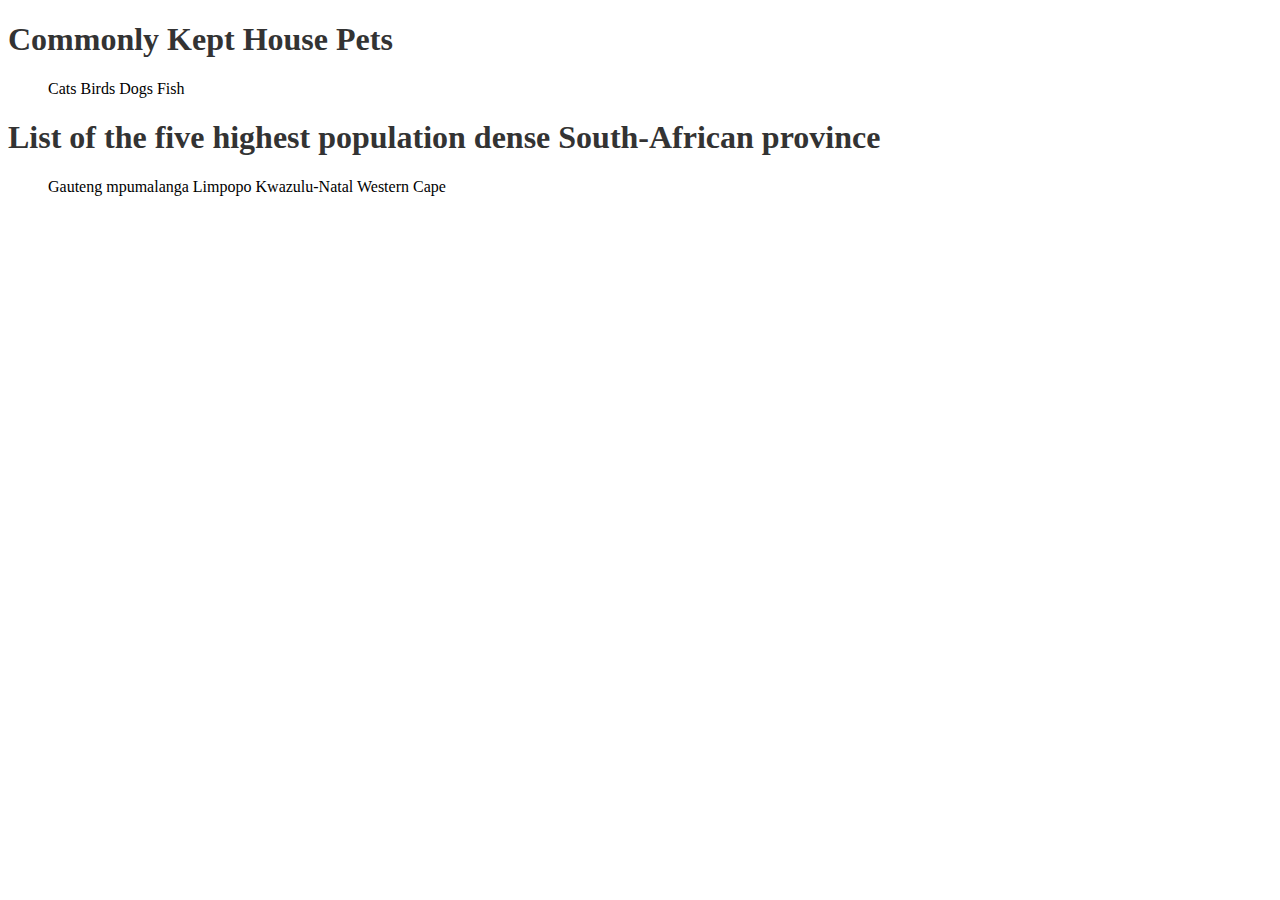
<file: 01 - Week 1 - HTML5 & CSS3/02 - Exercise 2/index.html>
<!DOCTYPE html>
<html lang="en">
<head>
    <meta charset="UTF-8">
    <meta name="viewport" content="width=device-width, initial-scale=1.0">
    <title>House Pets And South African Provinces</title>
    <style>
        body {
            font-family: Arial, Helvetica, sans-serif
            margin: 20px;
        }
        h1 {
            color: #333;
        }
    </style>
</head>
<body>

    <h1>Commonly Kept House Pets</h1>
    <ul>
        <Ii>Cats</Ii>
        <Ii>Birds</Ii>
        <Ii>Dogs</Ii>
        <Ii>Fish</Ii>
    </ul>

    <h1>List of the five highest population dense South-African province</h1>
    <ul>
        <Ii>Gauteng</Ii>
        <Ii>mpumalanga</Ii>
        <Ii>Limpopo</Ii>
        <Ii>Kwazulu-Natal</Ii>
        <Ii>Western Cape</Ii>
    </ul>

</body>
</html>
</file>
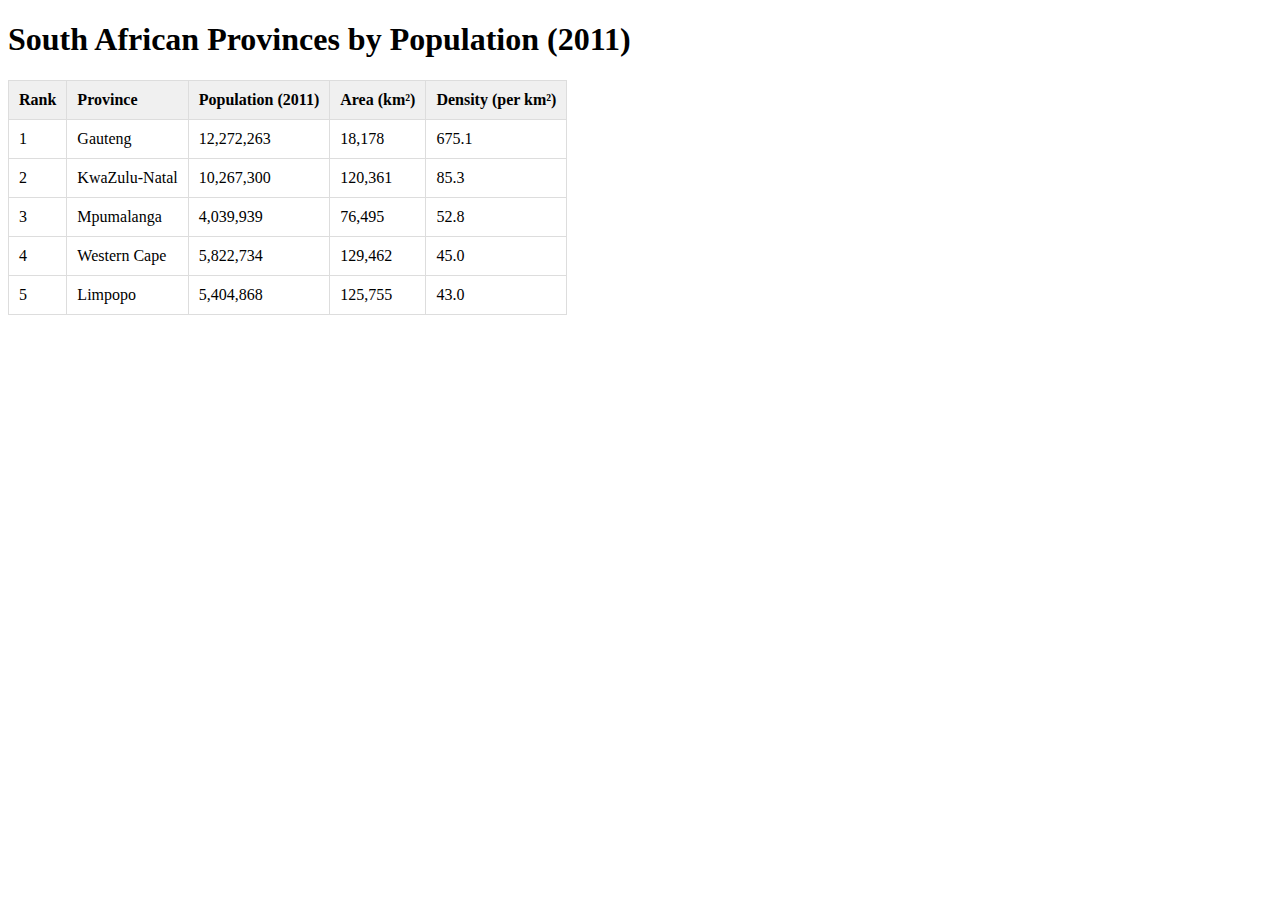
<file: 01 - Week 1 - HTML5 & CSS3/03 - Exercise 3/index.html>
<!DOCTYPE html>
<html>
<head>
	<title>South African Provinces by Population</title>
	<style>
		table {
			border-collapse: collapse;
		}
		th, td {
			border: 1px solid #ddd;
			padding: 10px;
			text-align: left;
		}
		th {
			background-color: #f0f0f0;
		}
	</style>
</head>
<body>
	<h1>South African Provinces by Population (2011)</h1>
	<table>
		<thead>
			<tr>
				<th>Rank</th>
				<th>Province</th>
				<th>Population (2011)</th>
				<th>Area (km²)</th>
				<th>Density (per km²)</th>
			</tr>
		</thead>
		<tbody>
			<tr>
				<td>1</td>
				<td>Gauteng</td>
				<td>12,272,263</td>
				<td>18,178</td>
				<td>675.1</td>
			</tr>
			<tr>
				<td>2</td>
				<td>KwaZulu-Natal</td>
				<td>10,267,300</td>
				<td>120,361</td>
				<td>85.3</td>
			</tr>
			<tr>
				<td>3</td>
				<td>Mpumalanga</td>
				<td>4,039,939</td>
				<td>76,495</td>
				<td>52.8</td>
			</tr>
			<tr>
				<td>4</td>
				<td>Western Cape</td>
				<td>5,822,734</td>
				<td>129,462</td>
				<td>45.0</td>
			</tr>
			<tr>
				<td>5</td>
				<td>Limpopo</td>
				<td>5,404,868</td>
				<td>125,755</td>
				<td>43.0</td>
			</tr>
		</tbody>
	</table>
</body>
</html>
</file>
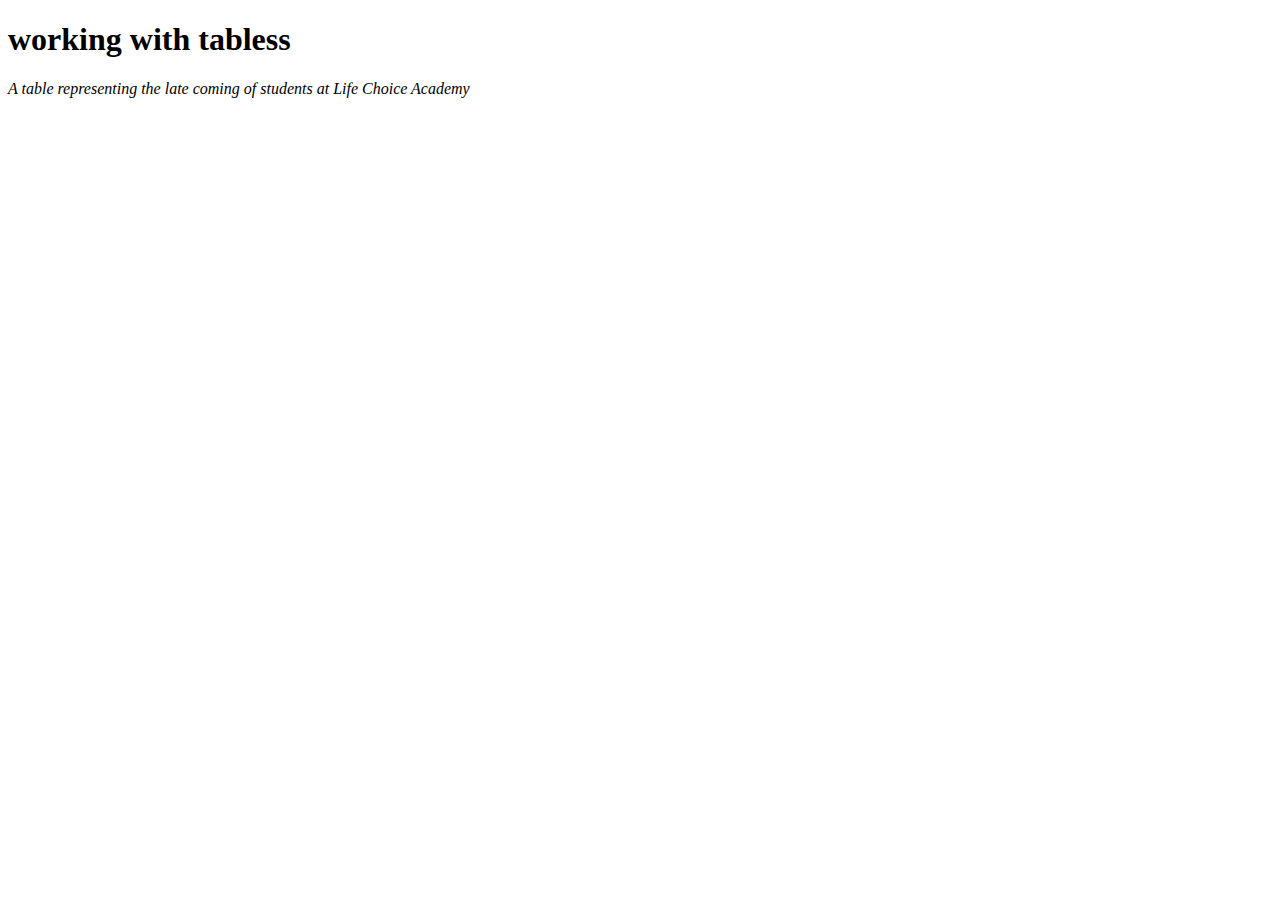
<file: 01 - Week 1 - HTML5 & CSS3/04 - Lesson 4/index.html>
<!DOCTYPE html>
<html lang="en">
<head>
    <meta charset="UTF-8">
    <meta name="viewport" content="width=device-width, initial-scale=1.0">
    <title>lesson_4_tables_&_forms</title>
    <!-- External CSS -->
     <link rel="styleheart" href="style.css">

    <!-- Internal CSS -->
     <style>
        table{
            background-color: blue !important;
        }
</style>
</head>
<body>
    <h1>working with tabless</h1>
    <p><i>A table representing the late coming of students at Life Choice Academy</i></p>
</body>
    <!-- Table Start -->
     <table width="100%" border="1px" styles="background-color: bisque;
     
     <
</file>
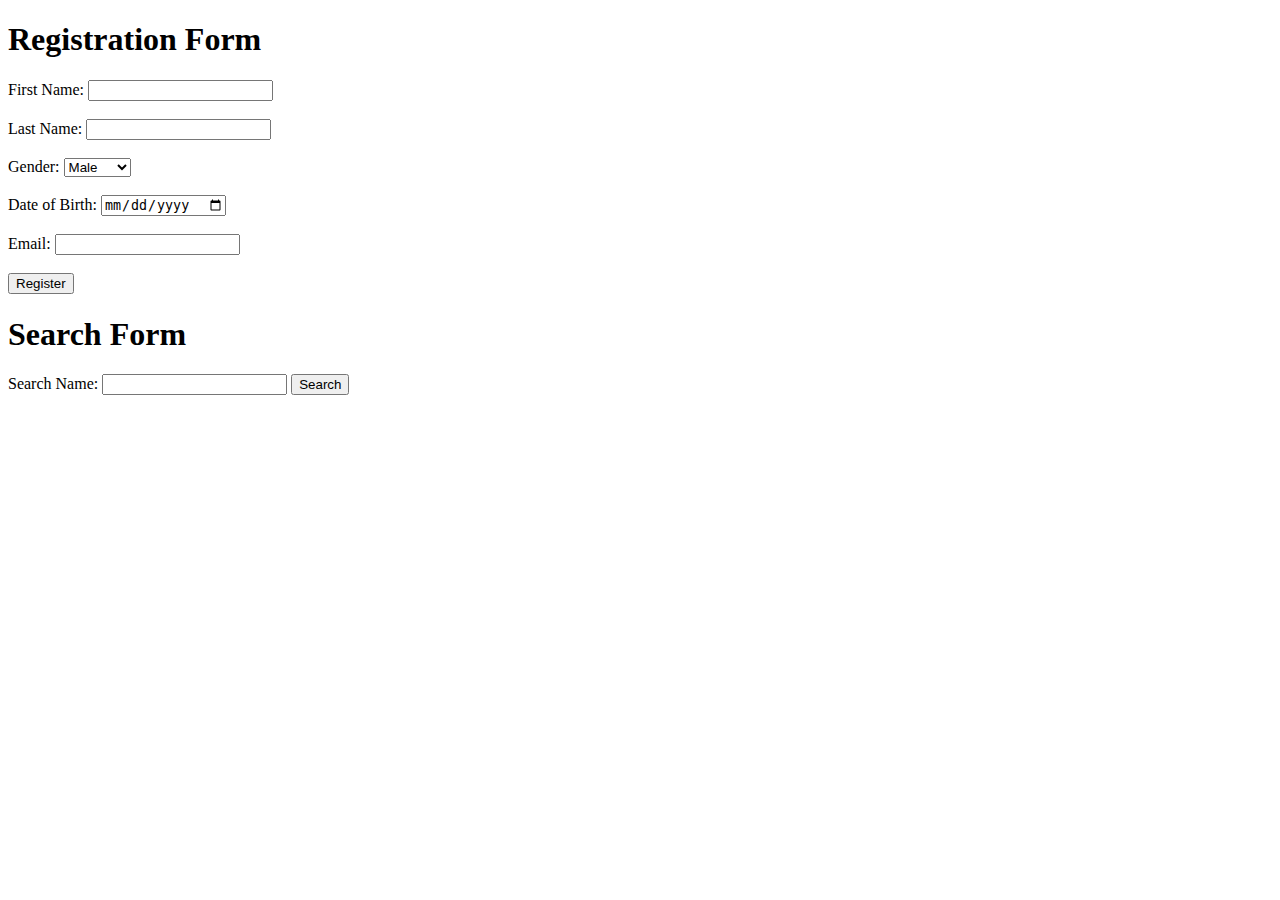
<file: 01 - Week 1 - HTML5 & CSS3/041 - Exercise 4/index.html>
<!DOCTYPE html>
<html>
<head>
	<title>Registration and Search Form</title>
</head>
<body>
	<h1>Registration Form</h1>
	<form action="https://formspree.io/f/xpwzpzrd" method="post">
		<label for="first_name">First Name:</label>
		<input type="text" id="first_name" name="first_name"><br><br>
		<label for="last_name">Last Name:</label>
		<input type="text" id="last_name" name="last_name"><br><br>
		<label for="gender">Gender:</label>
		<select id="gender" name="gender">
			<option value="male">Male</option>
			<option value="female">Female</option>
			<option value="other">Other</option>
		</select><br><br>
		<label for="date_of_birth">Date of Birth:</label>
		<input type="date" id="date_of_birth" name="date_of_birth"><br><br>
		<label for="email">Email:</label>
		<input type="email" id="email" name="email"><br><br>
		<input type="submit" value="Register">
	</form>
	<h1>Search Form</h1>
	<form action=" http://httpbin.org/get" method="get">
		<label for="search_name">Search Name:</label>
		<input type="text" id="search_name" name="search_name">
		<input type="submit" value="Search">
	</form>
</body>
</html>
</file>
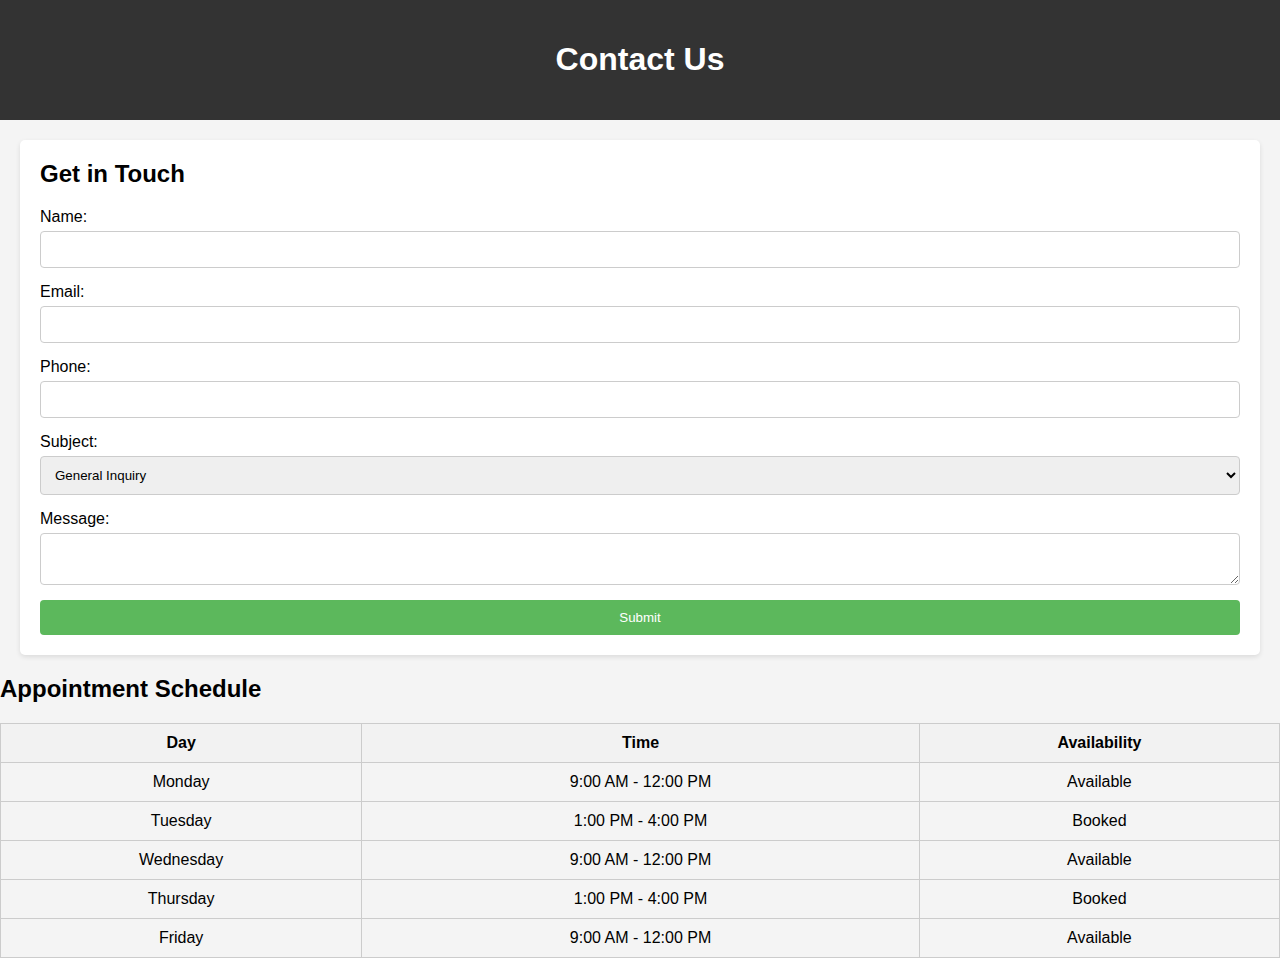
<file: 01 - Week 1 - HTML5 & CSS3/06 - Exercise 6/index.html>
<!DOCTYPE html>
<html lang="en">
<head>
    <meta charset="UTF-8">
    <meta name="viewport" content="width=device-width, initial-scale=1.0">
    <link rel="stylesheet" href="styles.css">
    <title>Contact Us</title>
</head>
<body>
    <header>
        <h1>Contact Us</h1>
    </header>
    <main>
        <section class="contact-form">
            <h2>Get in Touch</h2>
            <form>
                <label for="name">Name:</label>
                <input type="text" id="name" name="name">

                <label for="email">Email:</label>
                <input type="email" id="email" name="email">

                <label for="phone">Phone:</label>
                <input type="tel" id="phone" name="phone">

                <label for="subject">Subject:</label>
                <select id="subject" name="subject">
                    <option value="general">General Inquiry</option>
                    <option value="appointment">Schedule Appointment</option>
                    <option value="feedback">Feedback</option>
                </select>

                <label for="message">Message:</label>
                <textarea id="message" name="message"></textarea>
                <button type="submit">Submit</button>
            </form>
        </section>

        <section class="schedule-table">
            <h2>Appointment Schedule</h2>
            <table>
                <thead>
                    <tr>
                        <th>Day</th>
                        <th>Time</th>
                        <th>Availability</th>
                    </tr>
                </thead>
                <tbody>
                    <tr>
                        <td>Monday</td>
                        <td>9:00 AM - 12:00 PM</td>
                        <td>Available</td>
                    </tr>
                    <tr>
                        <td>Tuesday</td>
                        <td>1:00 PM - 4:00 PM</td>
                        <td>Booked</td>
                    </tr>
                    <tr>
                        <td>Wednesday</td>
                        <td>9:00 AM - 12:00 PM</td>
                        <td>Available</td>
                    </tr>
                    <tr>
                        <td>Thursday</td>
                        <td>1:00 PM - 4:00 PM</td>
                        <td>Booked</td>
                    </tr>
                    <tr>
                        <td>Friday</td>
                        <td>9:00 AM - 12:00 PM</td>
                        <td>Available</td>
                    </tr>
                </tbody>
            </table>
        </section>
    </main>
</body>
</html>
</file>
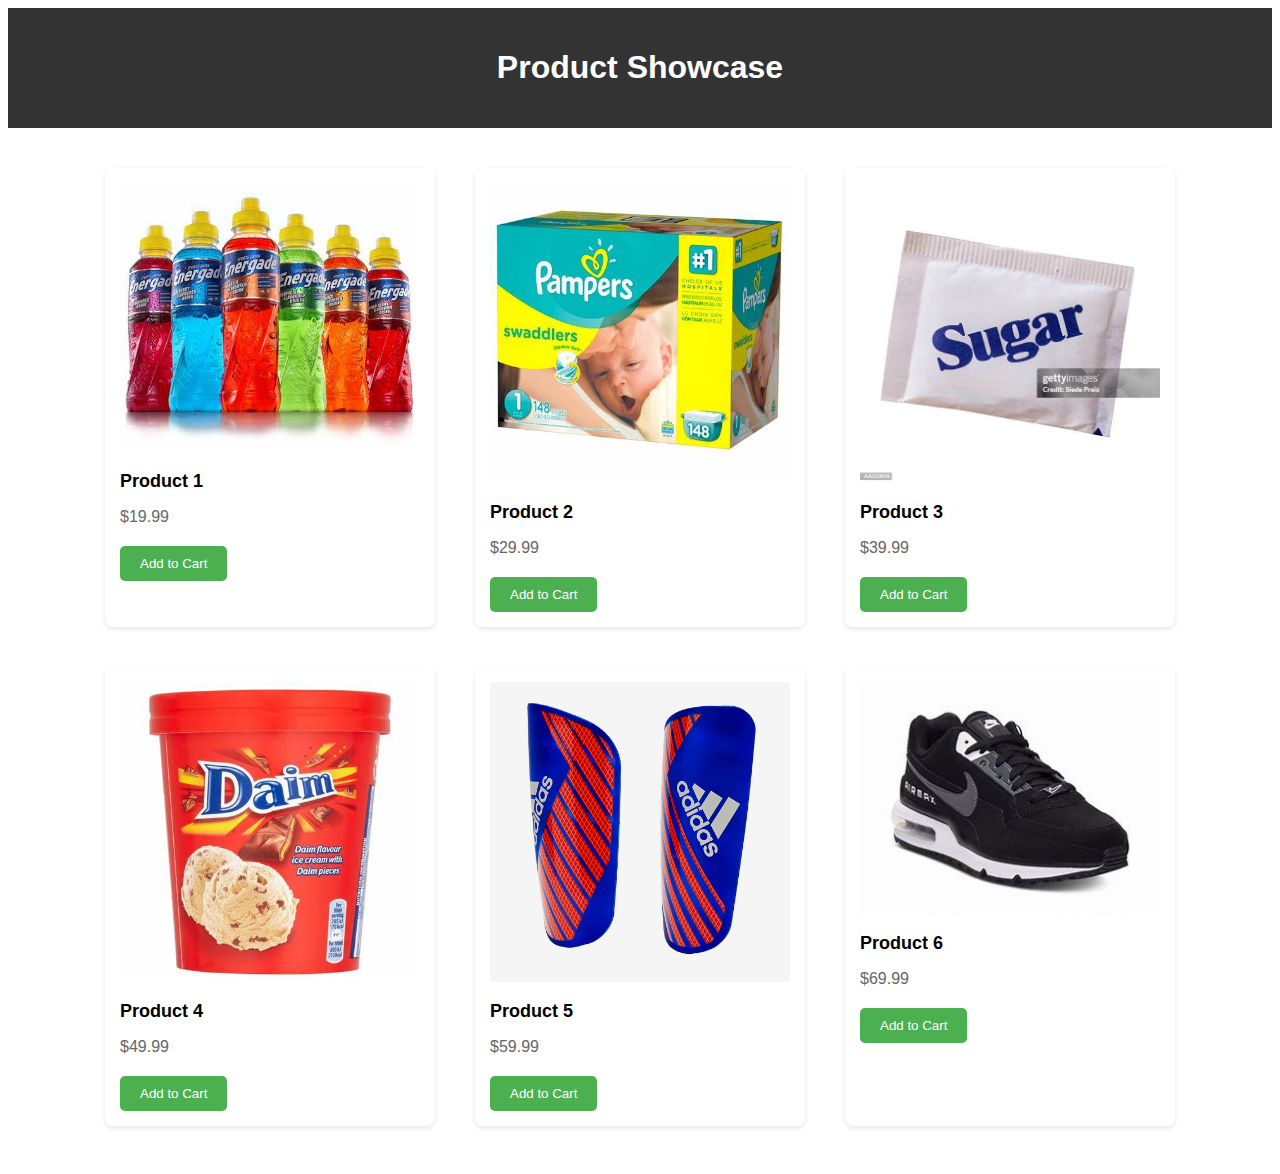
<file: 02 - Week 2 - HTML5 & CSS3/02 - Exercise 1/Index.html>
<!DOCTYPE html>
<html lang="en">
<head>
    <meta charset="UTF-8">
    <meta name="viewport" content="width=device-width, initial-scale=1.0">
    <title>Product Showcase</title>
    <link rel="stylesheet" href="styles.css">
</head>
<body>
    <header>
        <h1>Product Showcase</h1>
    </header>
    <main class="product-container">
        <div class="product-card">
            <img src="OIP.jpg" alt="Product Image">
            <h2>Product 1</h2>
            <p>$19.99</p>
            <button>Add to Cart</button>
        </div>
        <div class="product-card">
            <img src="OIP (1).jpg" alt="Product Image">
            <h2>Product 2</h2>
            <p>$29.99</p>
            <button>Add to Cart</button>
        </div>
        <div class="product-card">
            <img src="OIP (2).jpg" alt="Product Image">
            <h2>Product 3</h2>
            <p>$39.99</p>
            <button>Add to Cart</button>
        </div>
        <div class="product-card">
            <img src="OIP (3).jpg" alt="Product Image">
            <h2>Product 4</h2>
            <p>$49.99</p>
            <button>Add to Cart</button>
        </div>
        <div class="product-card">
            <img src="OIP (4).jpg" alt="Product Image">
            <h2>Product 5</h2>
            <p>$59.99</p>
            <button>Add to Cart</button>
        </div>
        <div class="product-card">
            <img src="OIP (5).jpg" alt="Product Image">
            <h2>Product 6</h2>
            <p>$69.99</p>
            <button>Add to Cart</button>
        </div>
    </main>
</body>
</html>
</file>
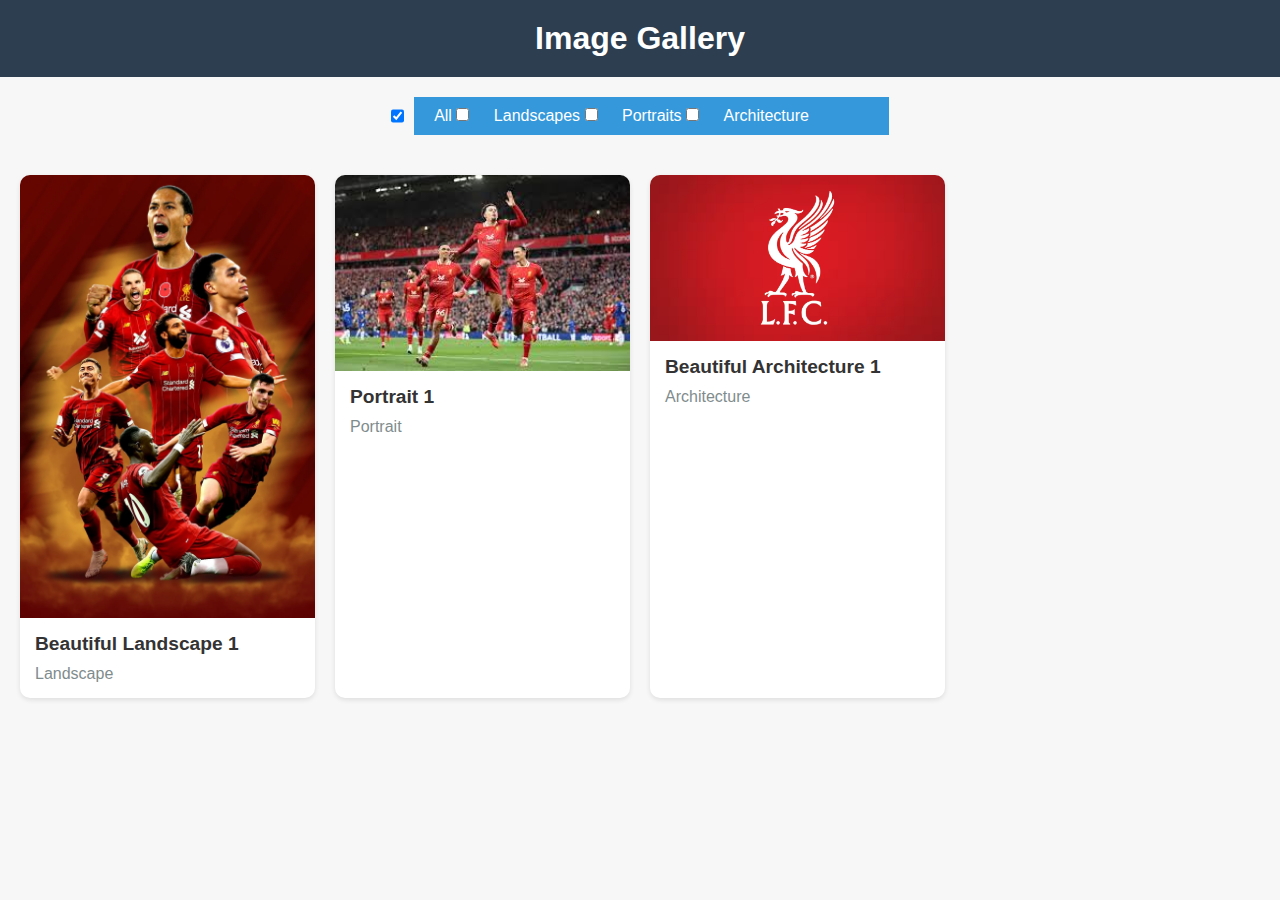
<file: 02 - Week 2 - HTML5 & CSS3/02 - Exercise 2/Index.html>
<!DOCTYPE html>
<html lang="en">
<head>
    <meta charset="UTF-8">
    <meta name="viewport" content="width=device-width, initial-scale=1.0">
    <title>Image Gallery</title>
    <link rel="stylesheet" href="style.css">
</head>
<body>
    <header>
        <h1>Image Gallery</h1>
    </header>

    <!-- Filter Buttons (Using checkboxes for CSS-only toggling) -->
    <div class="filter-buttons">
        <input type="checkbox" id="all" class="filter-checkbox" checked>
        <label for="all" class="filter-btn">All</input>

        <input type="checkbox" id="landscape" class="filter-checkbox">
        <label for="landscape" class="filter-btn">Landscapes</input>

        <input type="checkbox" id="portrait" class="filter-checkbox">
        <label for="portrait" class="filter-btn">Portraits</input>

        <input type="checkbox" id="architecture" class="filter-checkbox">
        <label for="architecture" class="filter-btn">Architecture</input>
    </div>

    <!-- Image Gallery (Cards) -->
    <div class="gallery">
        <!-- Landscape Image -->
        <div class="card landscape">
            <img src="image.jpg" alt="Landscape 1">
            <div class="card-info">
                <h3>Beautiful Landscape 1</h3>
                <p class="category">Landscape</p>
                <div class="overlay">
                    <p>This is a description of the beautiful landscape.</p>
                </div>
            </div>
        </div>

        <!-- Portrait Image -->
        <div class="card portrait">
            <img src="images.jpg" alt="Portrait 1">
            <div class="card-info">
                <h3>Portrait 1</h3>
                <p class="category">Portrait</p>
                <div class="overlay">
                    <p>This is a description of the portrait.</p>
                </div>
            </div>
        </div>

        <!-- Architecture Image -->
        <div class="card architecture">
            <img src="images (2).jpg" alt="Architecture 1">
            <div class="card-info">
                <h3>Beautiful Architecture 1</h3>
                <p class="category">Architecture</p>
                <div class="overlay">
                    <p>This is a description of the architectural building.</p>
                </div>
            </div>
        </div>

        <!-- Repeat for a total of images -->
    </div>
</body>
</html>
</file>
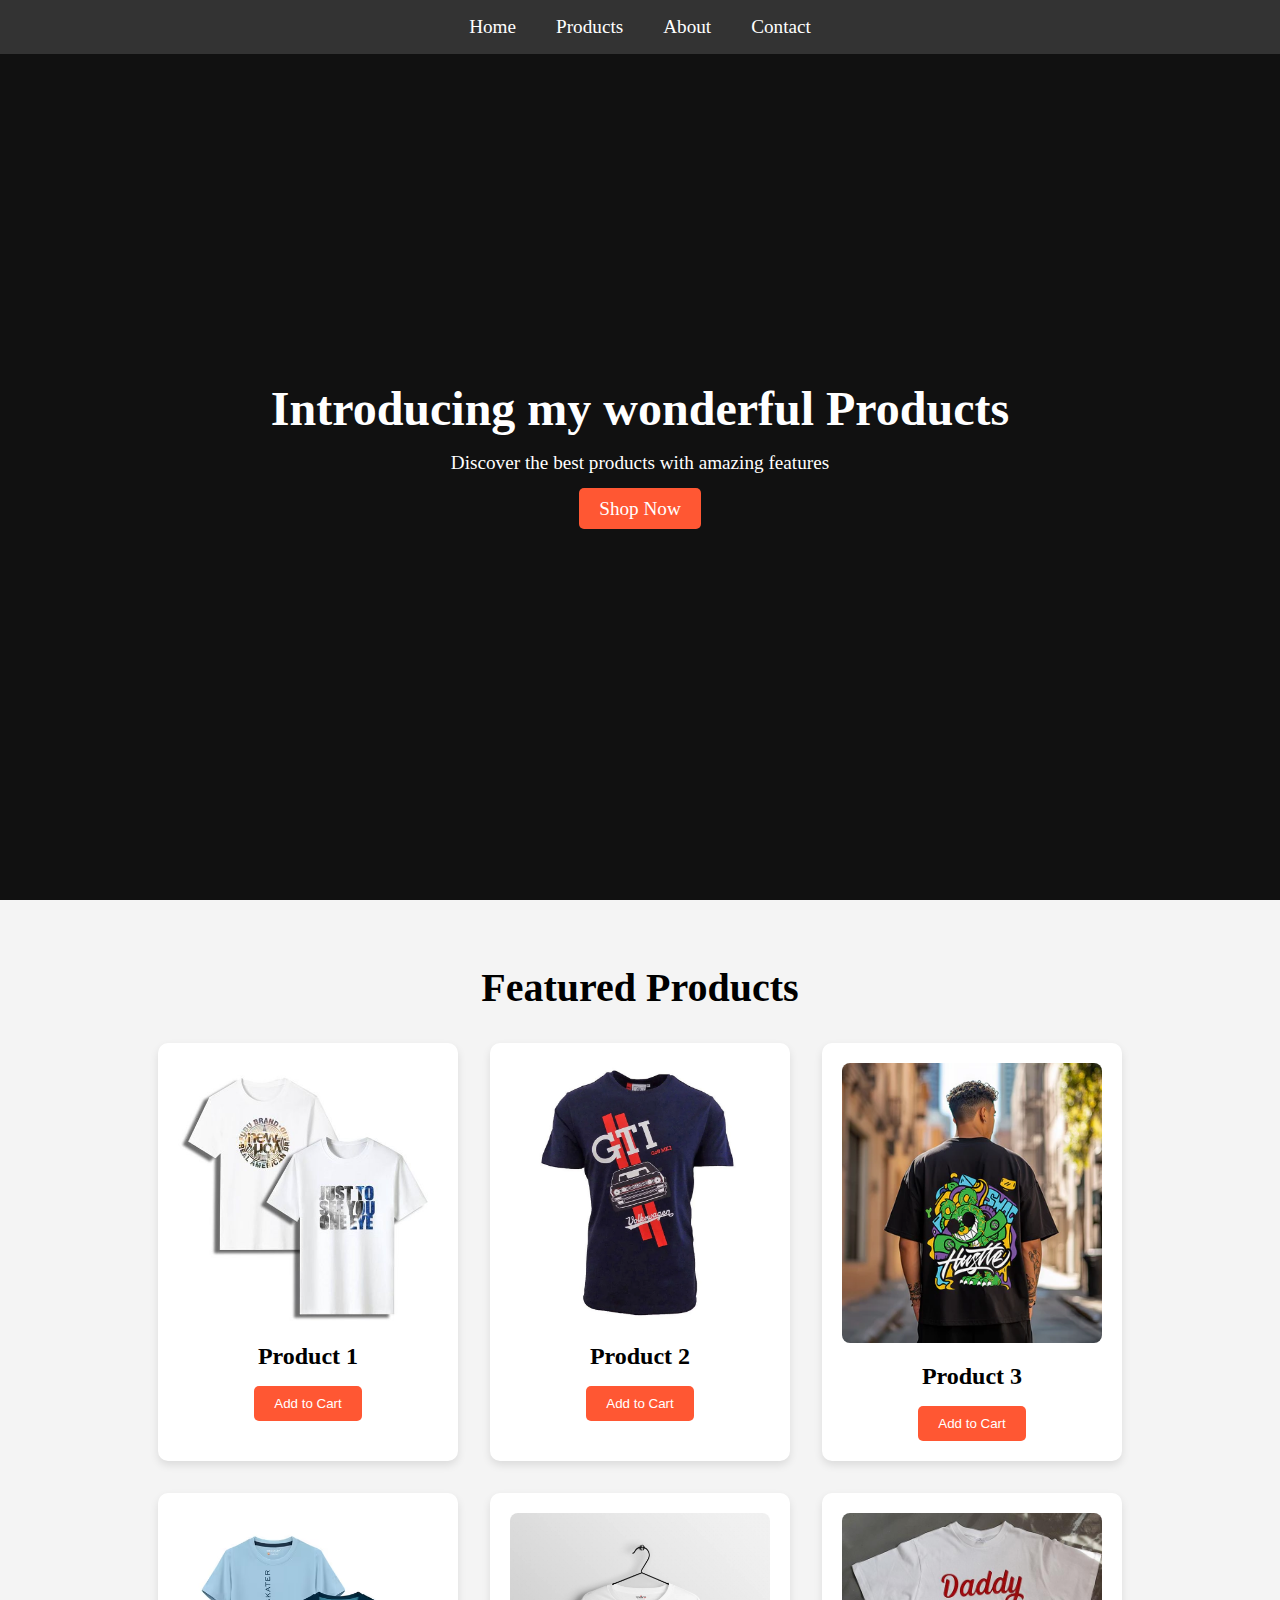
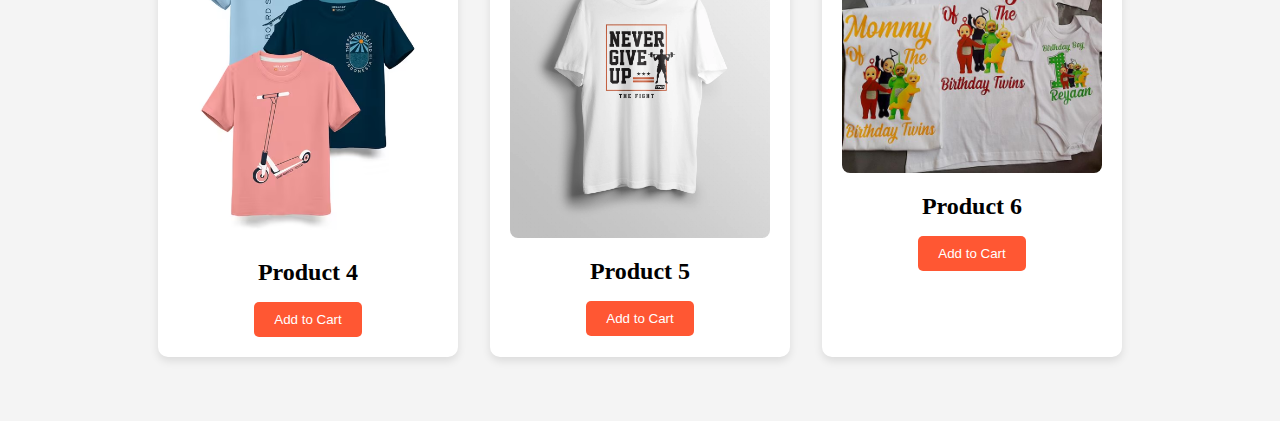
<file: 02 - Week 2 - HTML5 & CSS3/02 - Exercise 3/product.html>
<!DOCTYPE html>
<html lang="en">
<head>
    <meta charset="UTF-8">
    <meta name="viewport" content="width=device-width, initial-scale=1.0">
    <title>My Product Showcase</title>
    <link rel="stylesheet" href="style.css">
</head>
<body>
    <!-- Hero Section -->
    <section class="hero">
        <div class="hero-background"></div>
        <div class="hero-content">
            <h1>Introducing my wonderful Products</h1>
            <p>Discover the best products with amazing features</p>
            <a href="#products" class="cta-button">Shop Now</a>
        </div>
    </section>

    <!-- Navigation Menu -->
    <nav class="navigation">
        <ul>
            <li><a href="#home">Home</a></li>
            <li><a href="#products">Products</a></li>
            <li><a href="#about">About</a></li>
            <li><a href="#contact">Contact</a></li>
        </ul>
    </nav>

    <!-- Featured Products Section -->
    <section class="products" id="products">
        <h2>Featured Products</h2>
        <div class="product-cards">
            <!-- Product Card 1 -->
            <div class="product-card">
                <img src="1.jpg" alt="Product 1">
                <h3>Product 1</h3>
                <button class="add-to-cart">Add to Cart</button>
            </div>
            <!-- Product Card 2 -->
            <div class="product-card">
                <img src="2.jpg" alt="Product 2">
                <h3>Product 2</h3>
                <button class="add-to-cart">Add to Cart</button>
            </div>
            <!-- Product Card 3 -->
            <div class="product-card">
                <img src="3.jpg" alt="Product 3">
                <h3>Product 3</h3>
                <button class="add-to-cart">Add to Cart</button>
            </div>
            <!-- Product Card 4 -->
            <div class="product-card">
                <img src="4.jpg" alt="Product 4">
                <h3>Product 4</h3>
                <button class="add-to-cart">Add to Cart</button>
            </div>
            <!-- Product Card 5 -->
            <div class="product-card">
                <img src="5.jpg" alt="Product 5">
                <h3>Product 5</h3>
                <button class="add-to-cart">Add to Cart</button>
            </div>
            <!-- Product Card 6 -->
            <div class="product-card">
                <img src="6.jpg" alt="Product 6">
                <h3>Product 6</h3>
                <button class="add-to-cart">Add to Cart</button>
            </div>
        </div>
    </section>

    <!-- Loading Animation (initial) -->
    <div class="loading-overlay">
        <div class="loading-spinner"></div>
    </div>

</body>
</html>
</file>
<file: 01 - Week 1 - HTML5 & CSS3/04 - Lesson 4/style.css>
table[
    
]
</file>
<file: 01 - Week 1 - HTML5 & CSS3/06 - Exercise 6/styles.css>
body {
    font-family: Arial, sans-serif;
    margin: 0;
    padding: 0;
    background-color: #f4f4f4;
}

header {
    background-color: #333;
    color: white;
    padding: 20px;
    text-align: center;
}

.contact-form, .schedule {
    margin: 20px;
    padding: 20px;
    background: white;
    border-radius: 5px;
    box-shadow: 0 2px 5px rgba(0, 0, 0, 0.1);
}

h2 {
    margin-top: 0;
}

form {
    display: flex;
    flex-direction: column;
}

label {
    margin-bottom: 5px;
}

input, select, textarea {
    margin-bottom: 15px;
    padding: 10px;
    border: 1px solid #ccc;
    border-radius: 4px;
}

button {
    padding: 10px;
    background-color: #5cb85c;
    color: white;
    border: none;
    border-radius: 4px;
    cursor: pointer;
}

button:hover {
    background-color: #4cae4c;
}

table {
    width: 100%;
    border-collapse: collapse;
    margin-top: 10px;
}

th, td {
    border: 1px solid #ccc;
    padding: 10px;
    text-align: center;
}

th {
    background-color: #f2f2f2;
}
</file>
<file: 02 - Week 2 - HTML5 & CSS3/02 - Exercise 1/styles.css>
_style.css_

/* Global Styles */
* {
    box-sizing: border-box;
    margin: 0;
    padding: 0;
}

body {
    font-family: Arial, sans-serif;
}

/* Header Styles */
header {
    background-color: #333;
    color: #fff;
    padding: 20px;
    text-align: center;
}

/* Product Container Styles */
.product-container {
    display: flex;
    flex-wrap: wrap;
    justify-content: center;
    padding: 20px;
}

/* Product Card Styles */
.product-card {
    background-color: #fff;
    border-radius: 8px;
    box-shadow: 0 2px 5px rgba(0, 0, 0, 0.1);
    margin: 20px;
    padding: 15px;
    width: 300px;
}

.product-card img {
    width: 100%;
}

.product-card h2 {
    font-size: 18px;
    margin-bottom: 10px;
}

.product-card p {
    color: #666;
    font-size: 16px;
    margin-bottom: 20px;
}

/* Button Styles */
.product-card button {
    background-color: #4CAF50;
    border: none;
    border-radius: 5px;
    color: #fff;
    cursor: pointer;
    padding: 10px 20px;
}

.product-card button:hover {
    background-color: #3e8e41;
    transition: background-color 0.3s;
}

/* Responsive Design */
@media (max-width: 768px) {
    .product-card {
        width: 45%;
    }
}

@media (max-width: 480px) {
    .product-card {
        width: 100%;
    }
}
</file>
<file: 02 - Week 2 - HTML5 & CSS3/02 - Exercise 2/style.css>
/* Reset some default styles */
* {
    margin: 0;
    padding: 0;
    box-sizing: border-box;
}

body {
    font-family: Arial, sans-serif;
    background-color: #f7f7f7;
    color: #333;
}

header {
    text-align: center;
    padding: 20px;
    background-color: #2c3e50;
    color: white;
}

h1 {
    margin: 0;
}

/* Filter buttons (Flexbox layout) */
.filter-buttons {
    display: flex;
    justify-content: center;
    gap: 10px;
    margin: 20px 0;
}

.filter-btn {
    background-color: #3498db;
    color: white;
    padding: 10px 20px;
    border: none;
    cursor: pointer;
    transition: background-color 0.3s ease;
    font-size: 1rem;
}

.filter-btn.active,
.filter-btn:hover {
    background-color: #2980b9;
}

/* Image grid layout (CSS Grid) */
.gallery {
    display: grid;
    grid-template-columns: repeat(4, 1fr);
    gap: 20px;
    padding: 20px;
    transition: grid-template-columns 0.3s ease;
}

/* Card layout (Grid inside each card) */
.card {
    position: relative;
    background-color: white;
    border-radius: 10px;
    overflow: hidden;
    box-shadow: 0 2px 5px rgba(0, 0, 0, 0.1);
    transition: transform 0.3s ease;
}

.card img {
    width: 100%;
    height: auto;
    display: block;
}

.card-info {
    padding: 15px;
}

.card-info h3 {
    font-size: 1.2rem;
    margin-bottom: 10px;
}

.card-info .category {
    font-size: 1rem;
    color: #7f8c8d;
}

.overlay {
    position: absolute;
    top: 0;
    left: 0;
    right: 0;
    bottom: 0;
    background-color: rgba(0, 0, 0, 0.6);
    color: white;
    opacity: 0;
    visibility: hidden;
    display: flex;
    justify-content: center;
    align-items: center;
    padding: 10px;
    transition: opacity 0.3s ease, visibility 0s 0.3s;
}

.card:hover {
    transform: translateY(-5px);
}

.card:hover .overlay {
    opacity: 1;
    visibility: visible;
}

/* Responsive design for tablet and mobile */
@media (max-width: 1024px) {
    .gallery {
        grid-template-columns: repeat(2, 1fr);
    }
}

@media (max-width: 768px) {
    .gallery {
        grid-template-columns: 1fr;
    }
}
</file>
<file: 02 - Week 2 - HTML5 & CSS3/02 - Exercise 3/style.css>
/* General Reset */
* {
    margin: 0;
    padding: 0;
    box-sizing: border-box;
}

/* Hero Section */
.hero {
    position: relative;
    height: 100vh;
    background-color: #111;
    color: white;
    display: flex;
    justify-content: center;
    align-items: center;
    text-align: center;
    overflow: hidden;
}

.hero-background {
    position: absolute;
    top: 0;
    left: 0;
    width: 100%;
    height: 100%;
    background-image: url('https://via.placeholder.com/1500x1000');
    background-size: cover;
    background-position: center;
    animation: hero-background-animation 10s ease-in-out infinite;
}

@keyframes hero-background-animation {
    0% {
        transform: scale(1.2);
    }
    50% {
        transform: scale(1);
    }
    100% {
        transform: scale(1.2);
    }
}

.hero-content {
    z-index: 1;
}

.hero h1 {
    font-size: 3rem;
    margin-bottom: 1rem;
}

.hero p {
    font-size: 1.2rem;
    margin-bottom: 1.5rem;
}

.cta-button {
    padding: 10px 20px;
    background-color: #ff5733;
    color: white;
    font-size: 1.2rem;
    text-decoration: none;
    border-radius: 5px;
    transition: transform 0.3s ease;
}

.cta-button:hover {
    transform: scale(1.1);
}

/* Navigation Menu */
.navigation {
    position: fixed;
    top: 0;
    left: 0;
    width: 100%;
    background-color: #333;
    z-index: 10;
}

.navigation ul {
    display: flex;
    justify-content: center;
    padding: 1rem;
    list-style: none;
}

.navigation li {
    margin: 0 20px;
}

.navigation a {
    color: white;
    text-decoration: none;
    font-size: 1.2rem;
    transition: color 0.3s ease;
}

.navigation a:hover {
    color: #ff5733;
}

/* Products Section */
.products {
    padding: 4rem 2rem;
    text-align: center;
    background-color: #f4f4f4;
}

.products h2 {
    font-size: 2.5rem;
    margin-bottom: 2rem;
}

.product-cards {
    display: flex;
    flex-wrap: wrap;
    gap: 2rem;
    justify-content: center;
    animation: products-slide-in 1s ease-in-out forwards;
}

@keyframes products-slide-in {
    from {
        transform: translateX(-100%);
        opacity: 0;
    }
    to {
        transform: translateX(0);
        opacity: 1;
    }
}

.product-card {
    width: 300px;
    padding: 20px;
    background-color: white;
    border-radius: 10px;
    box-shadow: 0 4px 8px rgba(0, 0, 0, 0.1);
    text-align: center;
    transition: transform 0.3s ease, box-shadow 0.3s ease;
}

.product-card:hover {
    transform: scale(1.05);
    box-shadow: 0 8px 16px rgba(0, 0, 0, 0.2);
}

.product-card img {
    width: 100%;
    border-radius: 8px;
    transition: transform 0.3s ease;
}

.product-card:hover img {
    transform: rotate(5deg);
}

.product-card h3 {
    margin: 1rem 0;
    font-size: 1.5rem;
}

.product-card p {
    color: #777;
    margin-bottom: 1rem;
}

.add-to-cart {
    padding: 10px 20px;
    background-color: #ff5733;
    color: white;
    border: none;
    border-radius: 5px;
    cursor: pointer;
    transition: background-color 0.3s ease, transform 0.3s ease;
}

.add-to-cart:hover {
    background-color: #e84e2d;
    transform: scale(1.1);
}

/* Loading Spinner */
.loading-overlay {
    position: fixed;
    top: 0;
    left: 0;
    width: 100%;
    height: 100%;
    background-color: rgba(0, 0, 0, 0.5);
    display: flex;
    justify-content: center;
    align-items: center;
    visibility: hidden;
    opacity: 0;
    transition: opacity 0.3s ease, visibility 0.3s ease;
}

.loading-overlay.show {
    visibility: visible;
    opacity: 1;
}

.loading-spinner {
    border: 8px solid #f3f3f3;
    border-top: 8px solid #ff5733;
    border-radius: 50%;
    width: 50px;
    height: 50px;
    animation: spin 1s linear infinite;
}

@keyframes spin {
    0% {
        transform: rotate(0deg);
    }
    100% {
        transform: rotate(360deg
</file>
